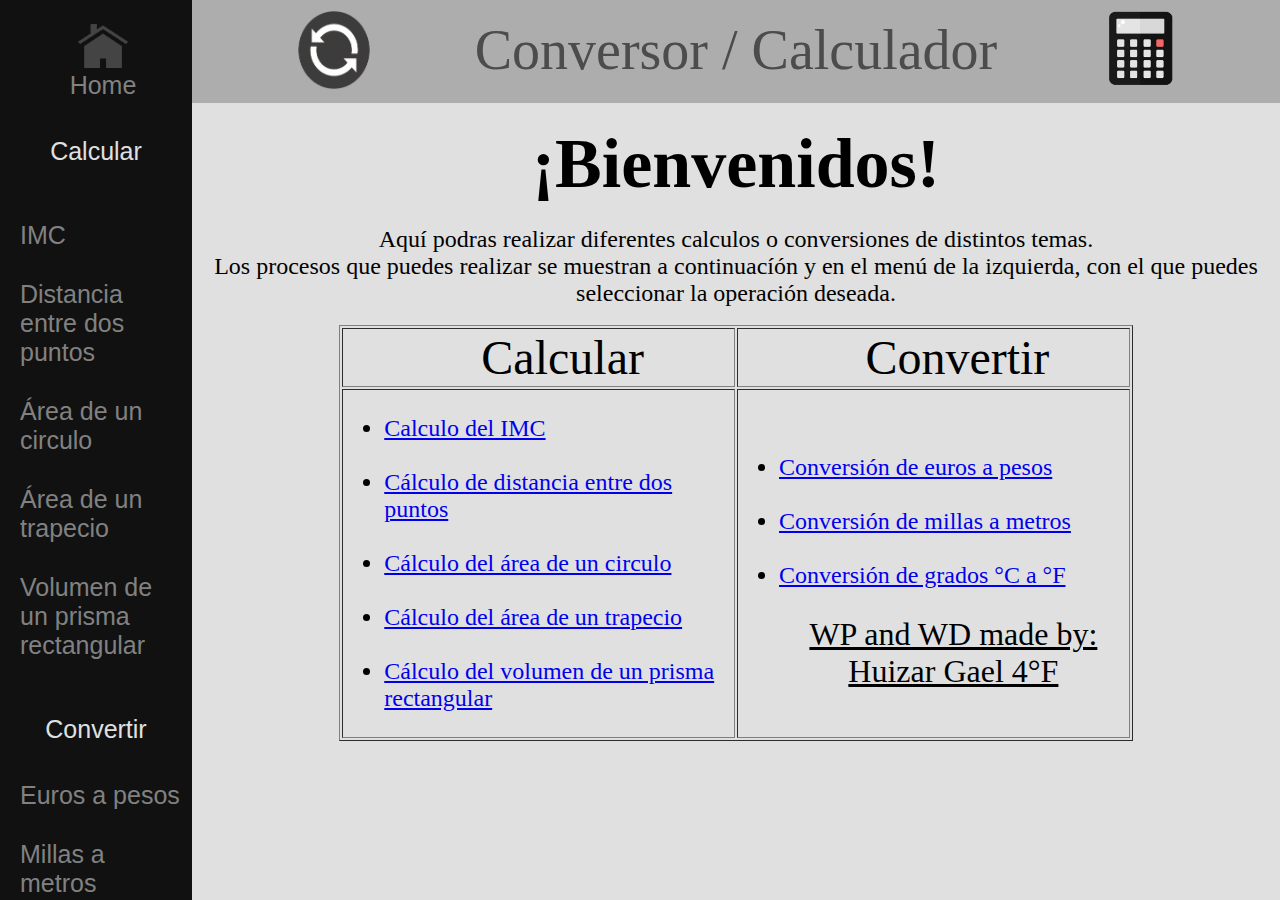
<file: index.html>
<!DOCTYPE html PUBLIC "-//W3C//DTD XHTML 1.0 Frameset//EN" "http://www.w3.org/TR/xhtml1/DTD/xhtml1-frameset.dtd">
<html xmlns="http://www.w3.org/1999/xhtml">
<head>
<meta http-equiv="Content-Type" content="text/html; charset=utf-8" />
<title>Calculador/Conversor</title>
<link rel="icon" href="imagenes/logo.png" />
</head>

<frameset  cols="15%,85%" framespacing="0" frameborder="no" border="0">
  <frame src="izquierda.html" name="leftFrame" scrolling="no" noresize="noresize" id="leftFrame" title="leftFrame" />
<frameset rows="103,*" framespacing="0" frameborder="no" border="0">
  <frame src="arriba.html" name="topFrame" scrolling="no" noresize="noresize" id="topFrame" title="topFrame" />
  <frame src="principal.html" name="mainFrame" id="mainFrame" title="mainFrame" />
</frameset>
</frameset>
<noframes>
<body>
</body>
</noframes>
</html>
</file>
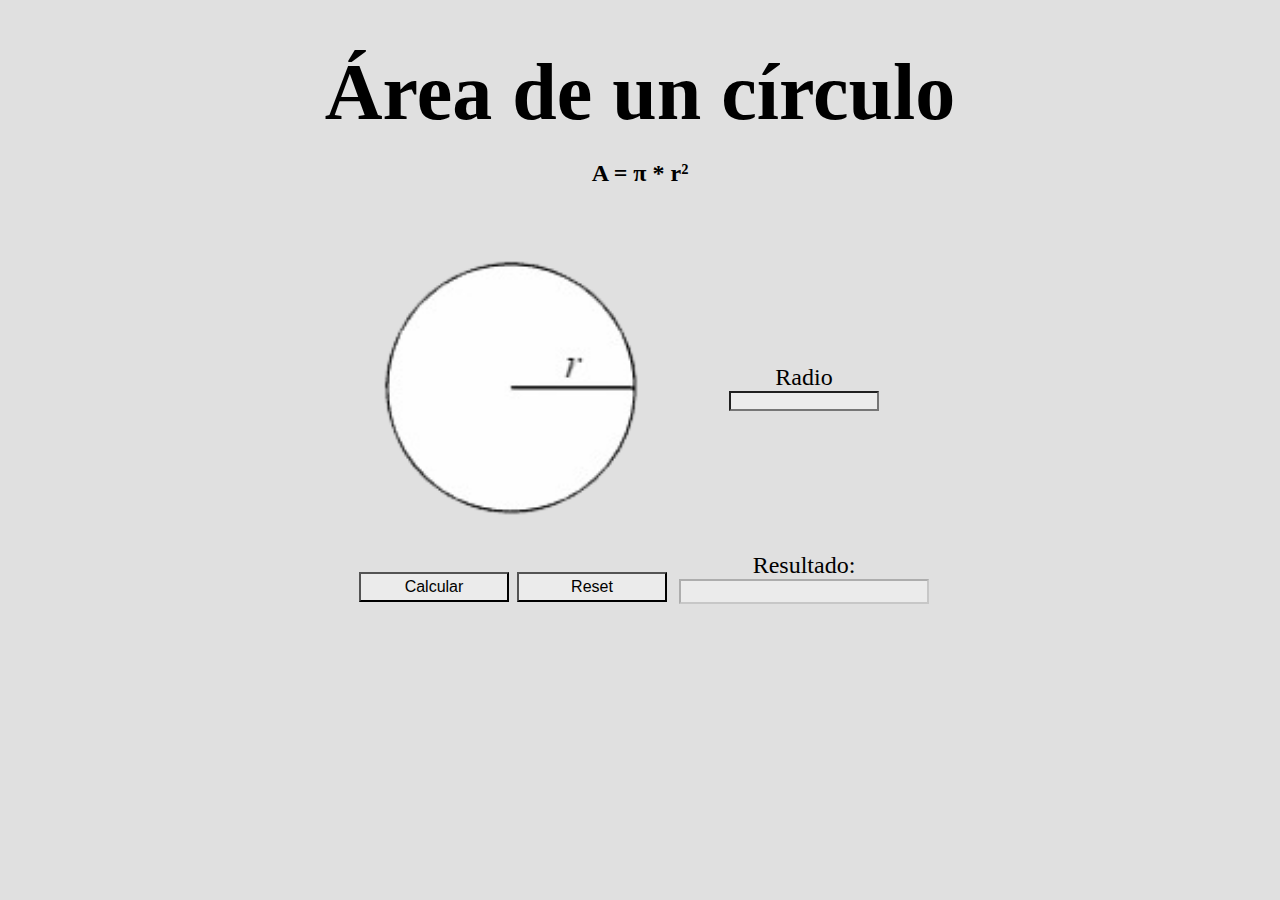
<file: adc.html>
<html>
<head>
	<meta charset="utf-8">
	<style type="text/css">
.inputcentrado {
   text-align: center
   }
.button1 {
  transition-duration: 0.4s;
  cursor: pointer;
  background-color: #EBEBEB;
}

.button1:hover {
  background-color: #AAAAAA;
  color: white;
}
</style>
</head>
<body bgcolor="#E0E0E0">
<br>
<h1 align="center" face="Bookman Old Style"><span style="font-size: 80px; font-family: 'Arial, Helvetica';">
Área de un círculo</span></h1>
<h2 align="center">A = π * r²</h2>

<br>
<form align="center">
<table align="center" width="40%">
<tr>
	<td width="40%" align="right" colspan="2"><img src="imagenes/circulo.png" width="320" height="320"></td>
	<td width="20%"></td>
	<td width="40%" align="center"><font size="5">Radio<br> <input type="text" id="r" size=5 style="width:150px; height:20px; background-color: #ECECEC; font-size: 16px;"></font></td>
</tr>
<tr>
	<td align="right"><br><input type="button" class="button1" value="Calcular" onclick="calcular()" style="width:150px; height:30px; font-size: 16px;"></td>
	<td align="center"><br><input type="reset" class="button1" value="Reset" style="width:150px; height:30px; font-size: 16px;">
	<td></td>
	<td align="center"><font size="5">Resultado:</font><br><input class="inputcentrado" type="text" id="resultado" disabled style="width:250px; height:25px; background-color: #EBEBEB; font-size: 20px;"></td>
</tr>

</table>
</form>
<script>
function calcular(){
var r = Number(document.getElementById("r").value);

var radio = Math.PI * (r**2)
var radio = radio.toFixed(2)
document.getElementById("resultado").value = radio;
}
</script>

</body>
</html>
</file>
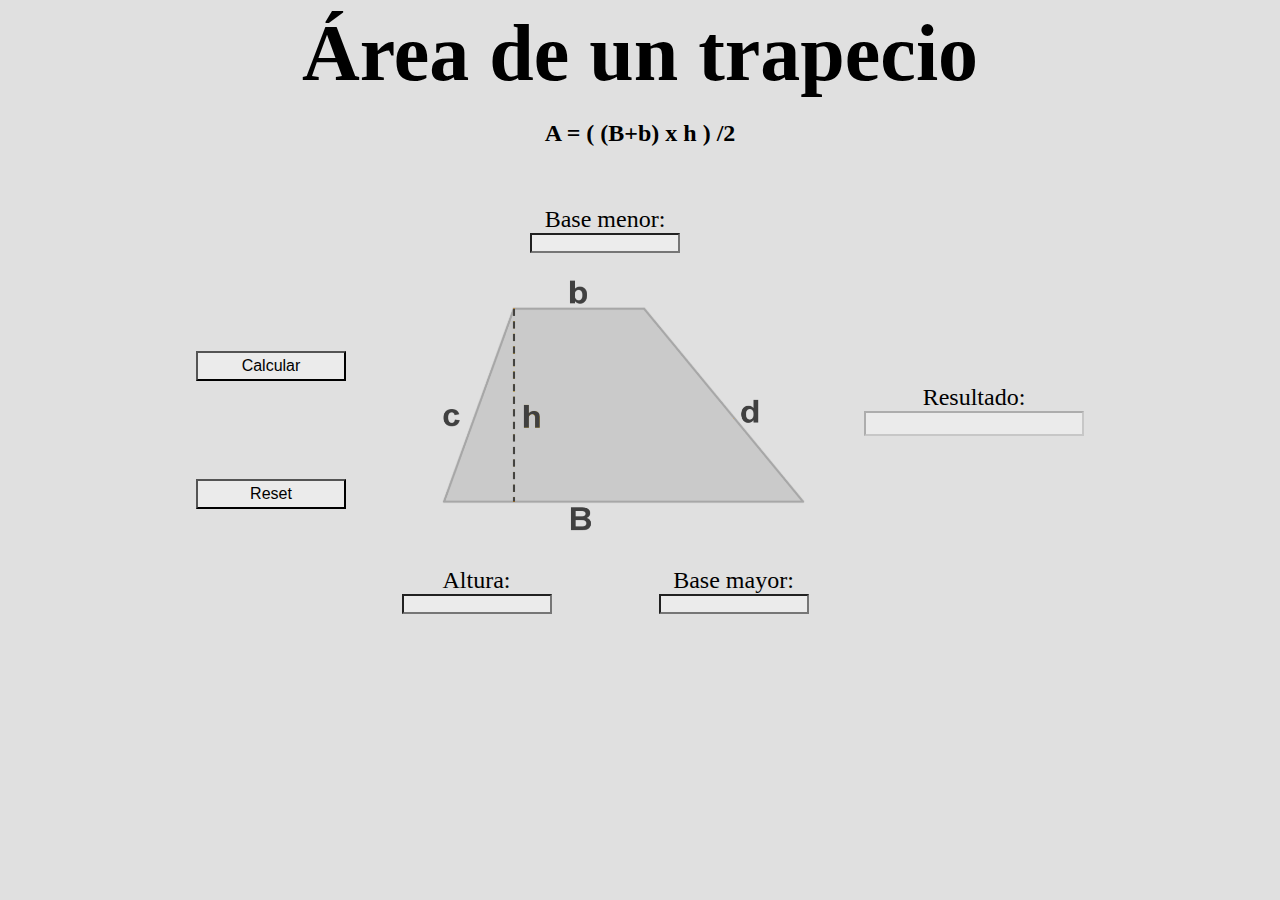
<file: adt.html>
<html>
<head>
	<meta charset="utf-8">
<style type="text/css">
.inputcentrado {
   text-align: center
   }
.button1 {
  transition-duration: 0.4s;
  cursor: pointer;
  background-color: #EBEBEB;
}

.button1:hover {
  background-color: #AAAAAA;
  color: white;
}
</style>
</head>

<body bgcolor="#E0E0E0">
<h1 align="center" face="Bookman Old Style"><span style="font-size: 80px; font-family: 'Arial, Helvetica';">
Área de un trapecio</span></h1>
<h2 align="center">A = ( (B+b) x h ) /2</h2>

<br>
<form align="center">
<table align="center" width="60%" border="0">
<tr>
	<td width="40%"></td>
	<td width="30%" align="center" colspan="2"><font size="5">Base menor:<br> <input type="text" id="bme" size=5 style="width:150px; height:20px; background-color: #ECECEC; font-size: 16px;"></font><br><br></td>
</tr>
<tr>

	<td align="right"><br><input type="button" class="button1" value="Calcular" onclick="calcular()" style="width:150px; height:30px; font-size: 16px;"></td>
	<td width="20%" rowspan="2" colspan="2"><img src="imagenes/trapecio.png" width="510" height="270"></td><br>
	<td align="center" rowspan="2"><font size="5">Resultado:</font><br><input type="text" class="inputcentrado" id="resultado" disabled style="width:220px; height:25px; background-color: #EBEBEB; font-size: 20px;;"></td>
</tr>
<tr>
	<td align="right"><input type="reset" class="button1" value="Reset" style="width:150px; height:30px; font-size: 16px;"></td>
</tr>
<tr>
	<td align="center"></td>
	<td align="center" width="25%"><br><font size="5">Altura:<br> <input type="text" id="h" size=5 style="width:150px; height:20px; background-color: #EBEBEB; font-size: 16px;"></font></td>
	<td align="center" width="25%"><br><font size="5">Base mayor:<br> <input type="text" id="bma" size=5 style="width:150px; height:20px; background-color: #EBEBEB; font-size: 16px;"></font></td>
</tr>
</table>
</form>
<script>
function calcular(){
var bma = Number(document.getElementById("bma").value);
var bme = Number(document.getElementById("bme").value);
var h = Number(document.getElementById("h").value);

var area = ((bma+bme)*h)/2
var area = area.toFixed(2)
document.getElementById("resultado").value = area;
}
</script>

</body>
</html>
</file>
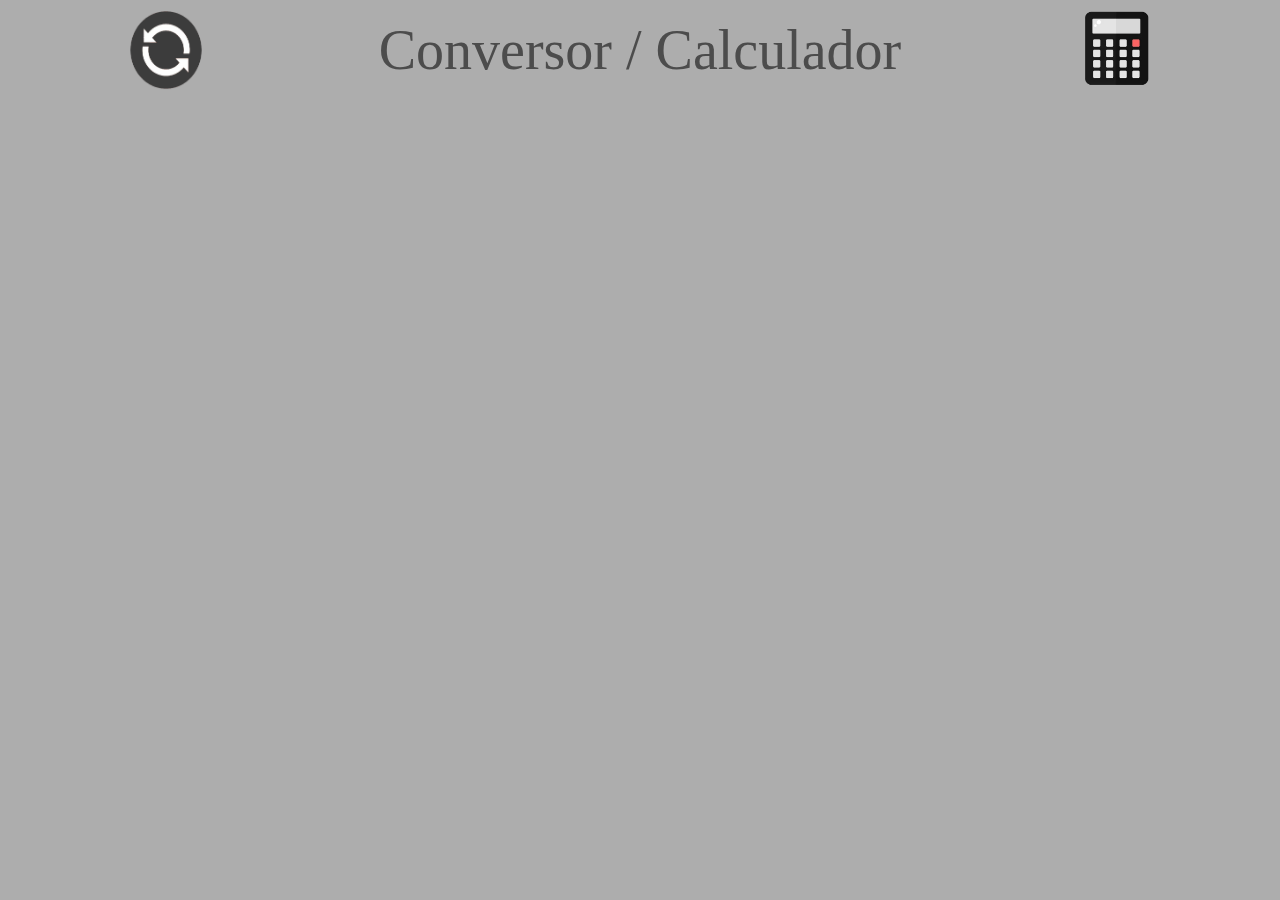
<file: arriba.html>
<!DOCTYPE html PUBLIC "-//W3C//DTD XHTML 1.0 Transitional//EN" "http://www.w3.org/TR/xhtml1/DTD/xhtml1-transitional.dtd">
<html xmlns="http://www.w3.org/1999/xhtml">
<head>
<link href="styles\bordes.css" rel="stylesheet" type="text/css">
<meta http-equiv="Content-Type" content="text/html; charset=utf-8" />
</head>
<style type="text/css">
body {margin: 7px;}
.aaa
{
margin: 0px;
  padding: 8px 00px 0px 0px;
  text-decoration: none;
  display: block;
}
</style>
<body bgcolor="#ADADAD">
<table align="center" width="100%" border="0">
<tr>
	<td width="25%" height="5%" valign="top" align="center"><img src="imagenes/convertir.png" width="140" height="80"></div></td></td>
	<td width="50%" height="5%" valign="top" align="center">
		<span class="aaa" style="font-size: 350%; color: #4C4C4C; font-family: 'Arial, Helvetica';">
Conversor / Calculador</span></td>
	<td width="25%" height="5%" valign="top" align="center"><img src="imagenes/calculadora.png" width="120" height="120">
</font></tr>
</tr>
</table>
</body>
</html>
</file>
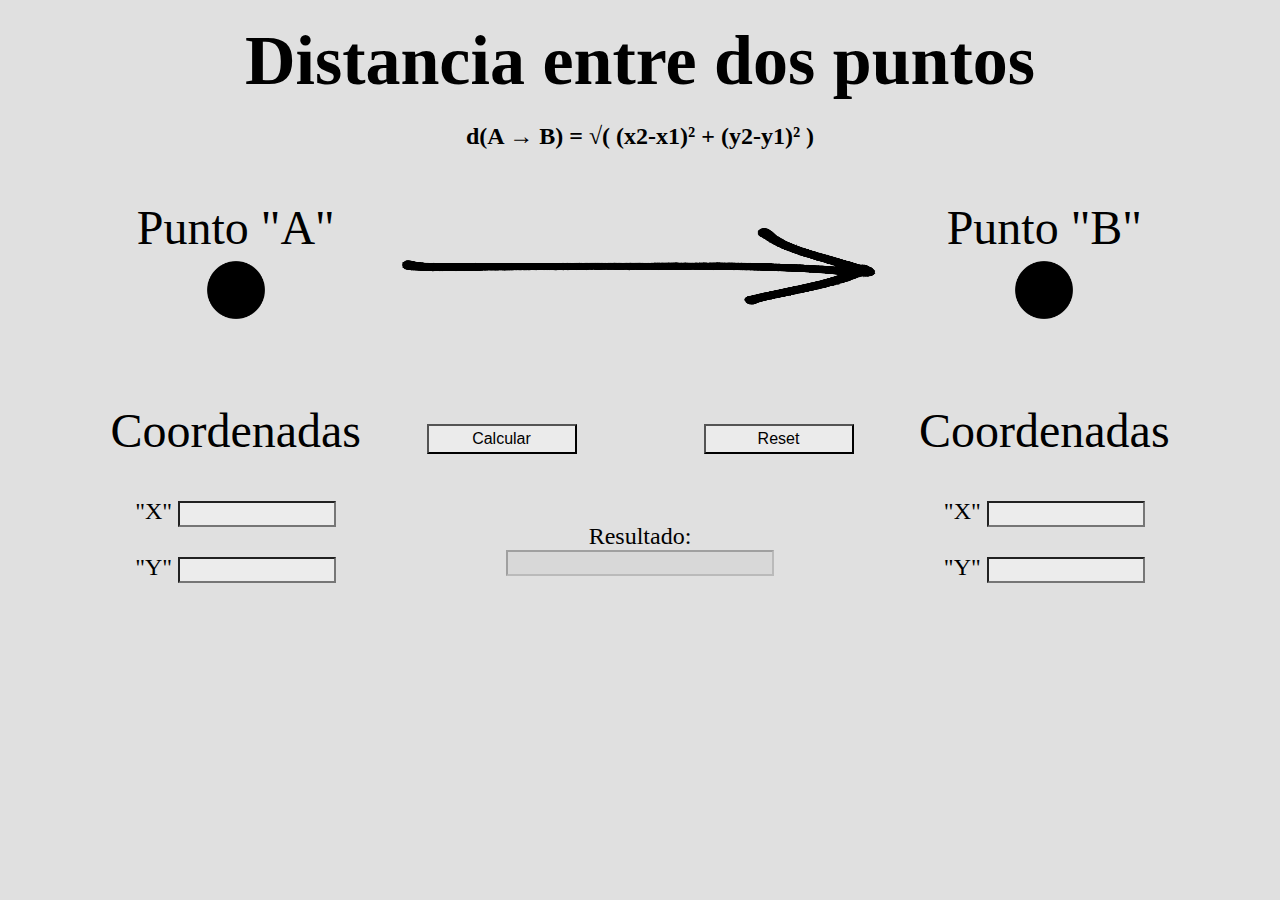
<file: ddp.html>
<!DOCTYPE html>
<html>
<head>
	<meta charset="utf-8">
<style type="text/css">
.inputcentrado {
   text-align: center
   }
.button1 {
  transition-duration: 0.4s;
  cursor: pointer;
  background-color: #EBEBEB;
}

.button1:hover {
  background-color: #AAAAAA;
  color: white;
}
</style>
</head>
<body bgcolor="#E0E0E0">
<h1 align="center" face="Bookman Old Style"><span style="font-size: 70px; font-family: 'Arial, Helvetica';">
Distancia entre dos puntos</span></h1>
<h2 align="center">d(A → B) = √( (x2-x1)² + (y2-y1)² )</h2>

<br>
<form align="center">
<table align="center" width="75%">
<tr>
	<td width="25%" align="center"><font size="7">Punto "A"<br><img src="imagenes/punto.png" width="70" height="70"></font></td>
	<td width="50%" align="center" colspan="2"><img src="imagenes/flecha.png" width="550" height="150"></td>
	<td width="25%" align="center"><font size="7">Punto "B"<br><img src="imagenes/punto.png" width="70" height="70"></font></td>
</tr>

<tr>
	<td align="center"><br><br><br><font size="7">Coordenadas</font><br><br></td>
	<td align="center" width="25%"><br><br><br><input type="button" class="button1" value="Calcular" onclick="calcular()" style="width:150px; height:30px; font-size: 16px;"></td>
	<td align="center" width="25%"><br><br><br>
		<input type="reset" class="button1" value="Reset" style="width:150px; height:30px; font-size: 16px;"></td>

	<td align="center"><br><br><br><font size="7">Coordenadas</font><br><br></td>
</tr>

<tr>
	<td align="center"><br><font size="5">"X"
		<input type="text" id="x1" size=5 style="width:150px; height:20px; background-color: #ECECEC; font-size: 16px;"><br><br>"Y" <input type="text" id="y1" size=5 style="width:150px; height:20px; background-color: #ECECEC; font-size: 16px;">
	</font><br><br></td>

	<td align="center" colspan="2"><br><font size="5">Resultado:</font><br><input type="text" class="inputcentrado" id="resultado" disabled style="width:260px; height:20px; background-color: #D8D8D8; font-size: 16px;"></td>

	<td align="center"><br><font size="5">"X" 
		<input type="text" id="x2" size=5 style="width:150px; height:20px; background-color: #ECECEC; font-size: 16px;"><br><br>"Y" 
		<input type="text" id="y2" size=5 style="width:150px; height:20px; background-color: #ECECEC; font-size: 16px;">
	</font><br><br></td>
</tr>
</table>
<form align="center">
<script>
function calcular(){
var x1 = Number(document.getElementById("x1").value);
var y1 = Number(document.getElementById("y1").value);
var x2 = Number(document.getElementById("x2").value);
var y2 = Number(document.getElementById("y2").value);

var distancia = Math.sqrt( ((x2-x1)**2) + ((y2-y1)**2));
var distancia = distancia.toFixed(2)
document.getElementById("resultado").value = distancia;
}
</script>

</body>
</html>
</file>
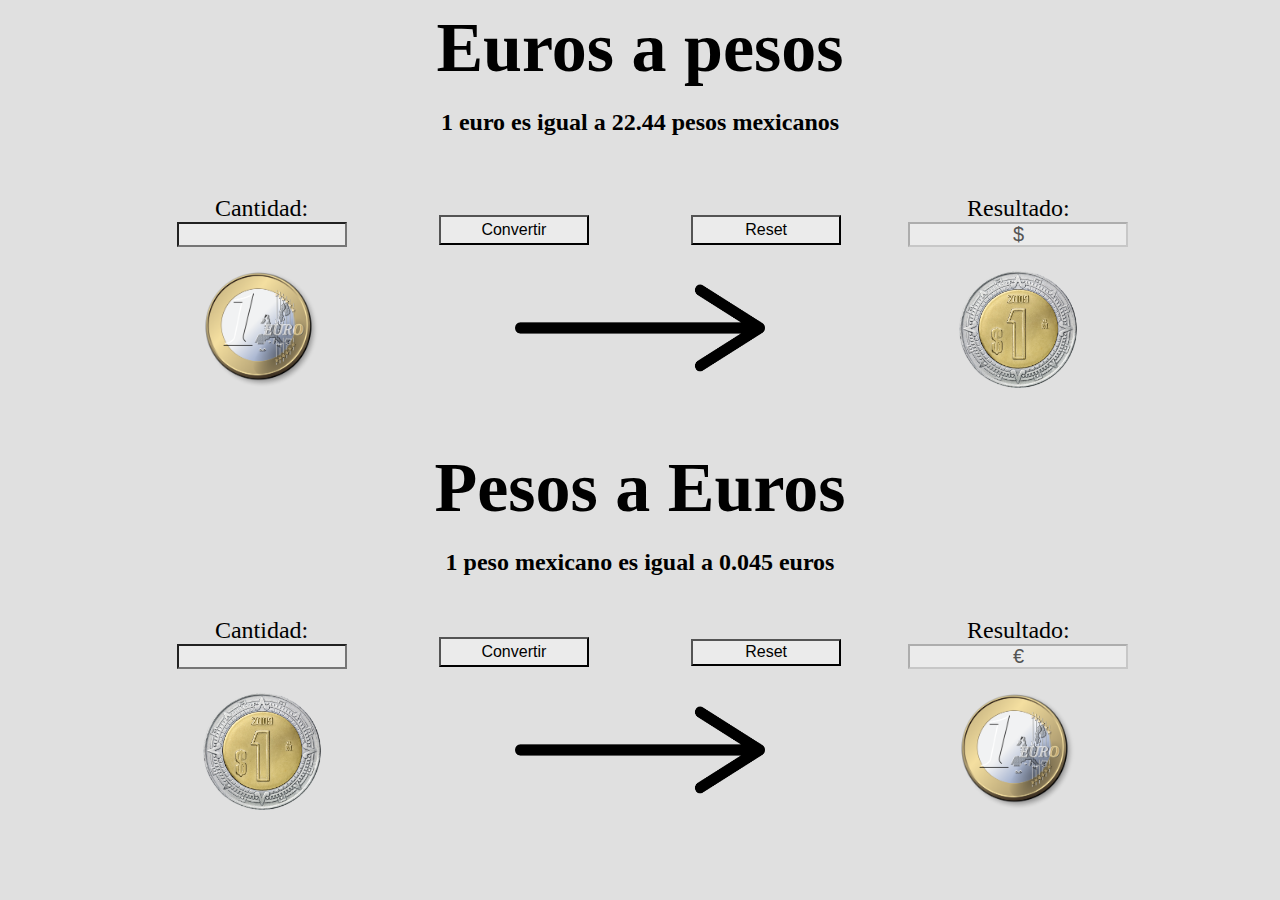
<file: eap.html>
<html>
<head>
	<meta charset="utf-8">
<style type="text/css">
.inputcentrado {
   text-align: center
   }
.button1 {
  transition-duration: 0.4s;
  cursor: pointer;
  background-color: #EBEBEB;
}

.button1:hover {
  background-color: #AAAAAA;
  color: white;
}
</style>
</head>
<body bgcolor="#E0E0E0">
<h1 align="center" face="Bookman Old Style"><span style="font-size: 70px; font-family: 'Arial, Helvetica';">
Euros a pesos</span></h1>
<h2 align="center">1 euro es igual a
22.44 pesos mexicanos</h2>

<br>
<form align="center">
<table align="center" width="80%" border="0">
<tr>
	<td width="25%" align="center"><font size="5">Cantidad:<br><input type="text" id="peso" size=5 style="width:170px; height:25px; background-color: #EBEBEB; font-size: 16px;"></font><br><br></td>
	<td width="25%" align="center">
		<input type="button" class="button1" value="Convertir" onclick="convertire()" style="width:150px; height:30px;font-size: 16px;"><br></td>
	<td width="25%" align="center">
		<input type="reset" class="button1" value="Reset" style="width:150px; height:30px; font-size: 16px;"><br></td>
	<td width="25%" align="center"><font size="5">Resultado:</font><br><input type="text" value="$" class="inputcentrado" id="resultadoe" disabled style="width:220px; height:25px; background-color: #EBEBEB; font-size: 20px;;"><br><br></td>
</tr>
<tr>

	<td align="center"> <img src="imagenes/euro.png" width="130" height="120"></td>
	<td width="20%" align="center" colspan="2"><img src="imagenes/flecha2.png" width="250" height="120"></td><br>
	<td align="center"> <img src="imagenes/peso.png" width="120" height="120"></td>
</tr>

</table>
</form>

<script>
function convertire(){
var peso = Number(document.getElementById("peso").value);
var euros = peso * 22.44
var euros = euros.toFixed(2)
document.getElementById("resultadoe").value = "$" + euros;
}
function convertirp(){
var euro = Number(document.getElementById("euro").value);
var pesos = euro * 0.045
var pesos = pesos.toFixed(2)
document.getElementById("resultadop").value = "€" + pesos;
}
</script>
<br>
<h1 align="center" face="Bookman Old Style"><span style="font-size: 70px; font-family: 'Arial, Helvetica';">
Pesos a Euros</span></h1>
<h2 align="center">1 peso mexicano es igual a
0.045 euros</h2>

<form align="center">
<table align="center" width="80%" border="0">
<tr>
	<td width="25%" align="center"><font size="5">Cantidad:<br><input type="text" id="euro" size=5 style="width:170px; height:25px; background-color: #EBEBEB; font-size: 16px;"></font><br><br></td>
	<td width="25%" align="center">
		<input type="button" class="button1" value="Convertir" onclick="convertirp()" style="width:150px; height:30px;font-size: 16px;"><br></td>
	<td width="25%" align="center">
		<input type="reset" class="button1" value="Reset" style="width:150px; height:27px; font-size: 16px;"><br></td>
	<td width="25%" align="center"><font size="5">Resultado:</font><br><input type="text" value="€" class="inputcentrado" id="resultadop" disabled style="width:220px; height:25px; background-color: #EBEBEB; font-size: 20px;;"><br><br></td>
</tr>
<tr>

	<td align="center"> <img src="imagenes/peso.png" width="120" height="120"></td>
	<td width="20%" align="center" colspan="2"><img src="imagenes/flecha2.png" width="250" height="120"></td><br>
	<td align="center"> <img src="imagenes/euro.png" width="130" height="120"></td>
</tr>

</table>
</form>

</body>
</html>
</file>
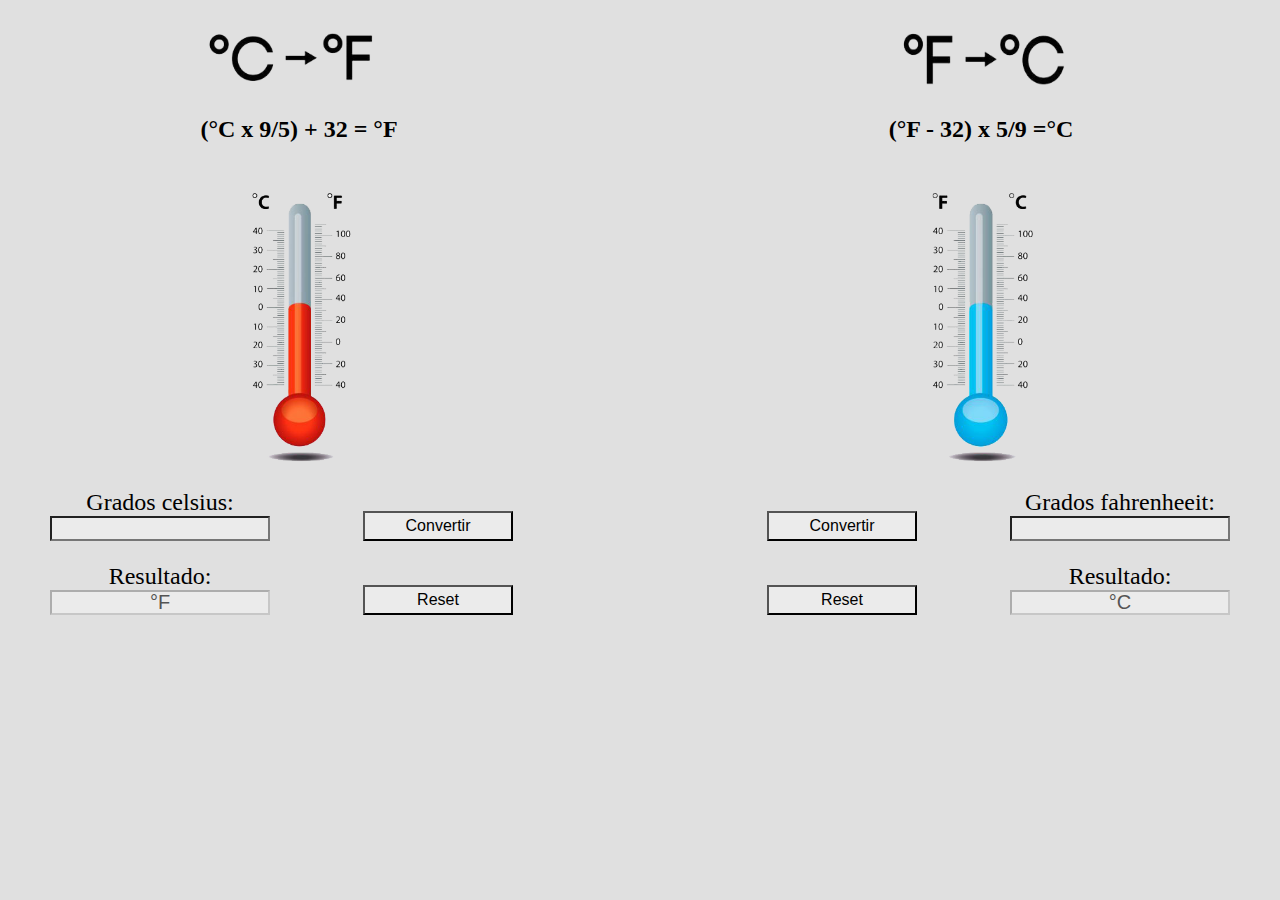
<file: gcaf.html>
<html>
<head>
	<meta charset="utf-8">
<style type="text/css">
body{
	margin: 20px;
}
.inputcentrado {
   text-align: center
   }
.button1 {
  transition-duration: 0.4s;
  cursor: pointer;
  background-color: #EBEBEB;
}

.button1:hover {
  background-color: #AAAAAA;
  color: white;
}
</style>
</head>
<body bgcolor="#E0E0E0">

<form>
<table align="left" width="45%" border="0">
<tr>
	<td align="center" colspan="2"><img src="imagenes/cf.png" width="210" height="73">
	<h2 align="center">(°C x 9/5) + 32 = °F</h2></td>
</tr>
<tr>
	<td align="center" colspan="2"> <img src="imagenes/t1.png" width="127.2" height="300"><br><br></td>
</tr>
<tr>
	<td align="center" width="50%"><font size="5">Grados celsius:<br><input type="text" id="cels" size=5 style="width:220px; height:25px; background-color: #EBEBEB; font-size: 16px;"></font></td>
	<td align="center" width="50%" valign="bottom"><input type="button" class="button1" value="Convertir" onclick="convertircf()" style="width:150px; height:30px;font-size: 16px;"></td>
</tr>
<tr>
	<td align="center" width="50%"><br><font size="5">Resultado:</font><br><input type="text" value="°F" class="inputcentrado" id="resultadocf" disabled style="width:220px; height:25px; background-color: #EBEBEB; font-size: 20px;;"></td>
	<td align="center" width="50%" valign="bottom"><input type="reset" class="button1" value="Reset" style="width:150px; height:30px; font-size: 16px;"></td>
</tr>
</table>
</form>

<script>
function convertircf(){
var cels = Number(document.getElementById("cels").value);
var fahrens = (cels * (9/5)) + 32
var fahrens = fahrens.toFixed(2)
document.getElementById("resultadocf").value = fahrens + "°F";
}
function convertirfc(){
var fahren = Number(document.getElementById("fahren").value);
var celsius = (fahren - 32) * (5/9)
var celsius = celsius.toFixed(2)
document.getElementById("resultadofc").value = celsius + "°C";
}
</script>

<form>
<table align="right" width="45%" border="0">
<tr>
	<td align="center" colspan="2"><img src="imagenes/fc.png" width="210" height="73">
	<h2 align="center">(°F - 32) x 5/9 =°C</h2></td>
</tr>
<tr>
	<td align="center" colspan="2"> <img src="imagenes/t2.png" width="127.2" height="300"><br><br></td>
</tr>
<tr>
	<td align="center" width="50%" valign="bottom"><input type="button" class="button1" value="Convertir" onclick="convertirfc()" style="width:150px; height:30px;font-size: 16px;"></td>
	<td align="center" width="50%"><font size="5">Grados fahrenheeit:<br><input type="text" id="fahren" size=5 style="width:220px; height:25px; background-color: #EBEBEB; font-size: 16px;"></font></td>
</tr>
<tr>
	<td align="center" width="50%" valign="bottom"><input type="reset" class="button1" value="Reset" style="width:150px; height:30px; font-size: 16px;"></td>
	<td align="center" width="50%"><br><font size="5">Resultado:</font><br>
		<input type="text" value="°C" class="inputcentrado" id="resultadofc" disabled style="width:220px; height:25px; background-color: #EBEBEB; font-size: 20px;;"></td>
</tr>
</table>
</form>

</body>
</html>
</file>
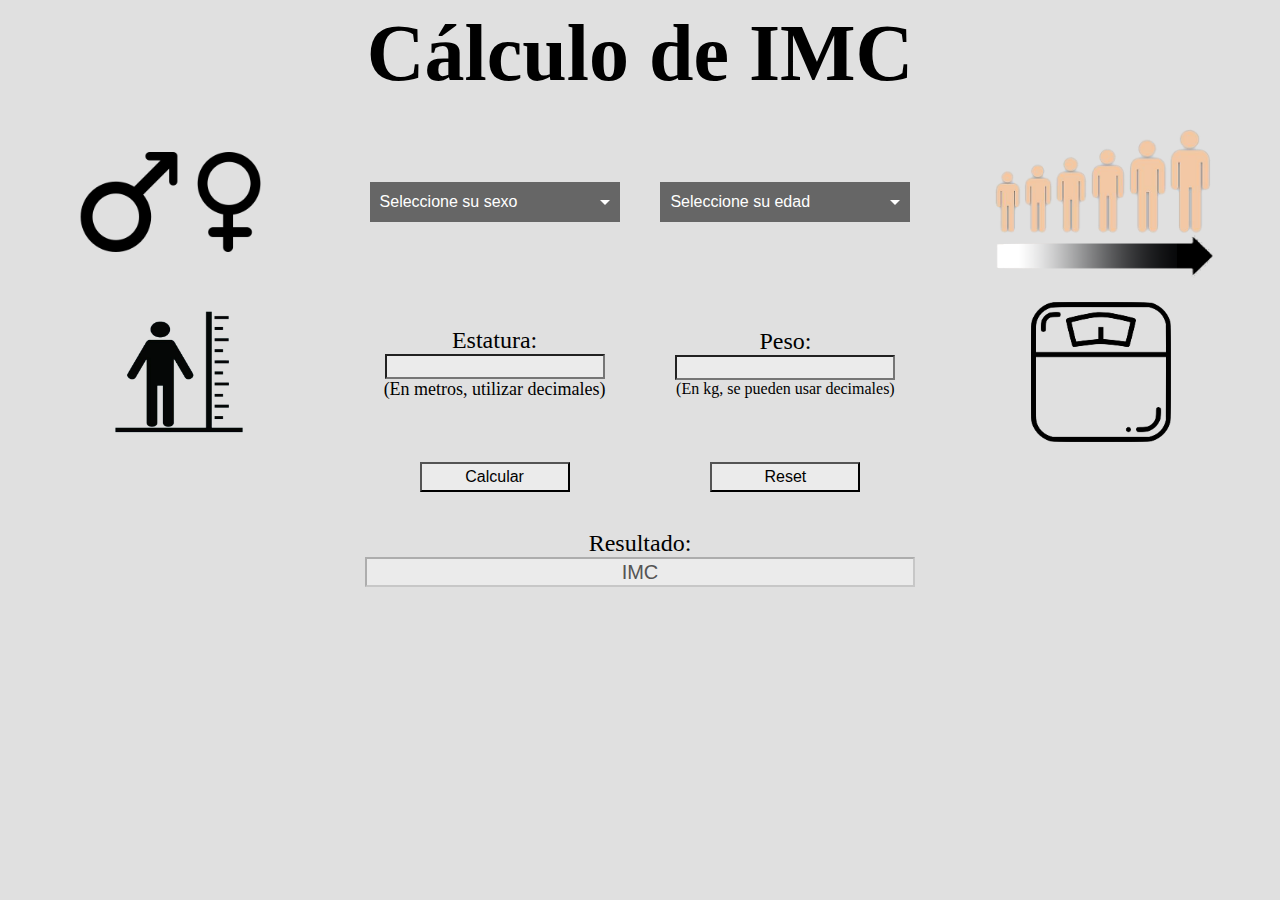
<file: imc.html>
<html>
<head>
	<meta charset="utf-8">
<link href="styles/select.css" rel="stylesheet" type="text/css">
</head>
<body bgcolor="#E0E0E0">
<h1 align="center" face="Bookman Old Style"><span style="font-size: 80px; font-family: 'Arial, Helvetica';">
Cálculo de IMC</span></h1>

<form align="center">
<table align="center" width="100%" border="0" cellpadding="0">
<tr>
	<td width="25%" align="center"><img src="imagenes/sm.png" width="100" height="100"><img src="imagenes/sf.png" width="100" height="100"></td>
	<td width="15%" align="center">
		<div class="select" tabindex="1" style="display:flex; align-items:center; font-family: sans-serif; color:#FFF;">
  <input class="selectopt" name="genero" value="1" type="radio" id="opt1">
  <label for="opt1" class="option">Masculino</label>
  
  <input class="selectopt" type="radio" name="genero" checked>
  <label class="option">Seleccione su sexo</label>
  
  <input class="selectopt" name="genero" value="2" type="radio" id="opt2">
  <label for="opt2" class="option">Femenino</label>
</div></td>

<td width="15%" align="center">
    <div class="select" tabindex="1" style="display:flex; align-items:center; font-family: sans-serif; color:#FFF;">
	<input class="selectopt" type="radio" name="edad" checked>
  <label class="option">Seleccione su edad</label>
  <input class="selectopt" name="edad" value="1" type="radio" id="op1">
  <label for="op1" class="option">1 año</label> 
  <input class="selectopt" name="edad" value="2" type="radio" id="op2">
  <label for="op2" class="option">2 años</label>
  <input class="selectopt" name="edad" value="3" type="radio" id="op3">
  <label for="op3" class="option">3 años</label>
  <input class="selectopt" name="edad" value="4" type="radio" id="op4">
  <label for="op4" class="option">4 años</label>
  <input class="selectopt" name="edad" value="5" type="radio" id="op5">
  <label for="op5" class="option">5 años</label>
  <input class="selectopt" name="edad" value="6" type="radio" id="op6">
  <label for="op6" class="option">6 años</label>
  <input class="selectopt" name="edad" value="7" type="radio" id="op7">
  <label for="op7" class="option">7 años</label>
  <input class="selectopt" name="edad" value="8" type="radio" id="op8">
  <label for="op8" class="option">8 años</label>
  <input class="selectopt" name="edad" value="9" type="radio" id="op9">
  <label for="op9" class="option">9 años</label>
  <input class="selectopt" name="edad" value="10" type="radio" id="op10">
  <label for="op10" class="option">10 años</label>
  <input class="selectopt" name="edad" value="11" type="radio" id="op11">
  <label for="op11" class="option">11 años</label>
  <input class="selectopt" name="edad" value="12" type="radio" id="op12">
  <label for="op12" class="option">12 años</label>
  <input class="selectopt" name="edad" value="13" type="radio" id="op13">
  <label for="op13" class="option">13 años</label>
  <input class="selectopt" name="edad" value="14" type="radio" id="op14">
  <label for="op14" class="option">14 años</label>
  <input class="selectopt" name="edad" value="15" type="radio" id="op15">
  <label for="op15" class="option">15 años</label>
  <input class="selectopt" name="edad" value="16" type="radio" id="op16">
  <label for="op16" class="option">16 años</label>
  <input class="selectopt" name="edad" value="17" type="radio" id="op17">
  <label for="op17" class="option">17 años</label>
  <input class="selectopt" name="edad" value="18" type="radio" id="op18">
  <label for="op18" class="option">18 años</label>
  <input class="selectopt" name="edad" value="19" type="radio" id="op19">
  <label for="op19" class="option">19 años</label>
  <input class="selectopt" name="edad" value="20" type="radio" id="op20">
  <label for="op20" class="option">20 o más años</label>
</div>
</td>
	<td width="25%" align="center"><img src="imagenes/edad.png" width="250" height="160"></td>
</tr>
<tr>
	<td width="25%" align="center"><br><img src="imagenes/altura.png" width="140" height="140"></td>
	<td width="15%" align="center">
		<font size="5">Estatura:<br><input type="text" id="estra" size=5 style="width:220px; height:25px; background-color: #EBEBEB; font-size: 16px;"></font>
        <br><font size="4">(En metros, utilizar decimales)</font></td>
	<td width="15%" align="center">
		<font size="5">Peso:<br><input type="text" id="peso" size=5 style="width:220px; height:25px; background-color: #EBEBEB; font-size: 16px;"></font>
        <br><font size="3">(En kg, se pueden usar decimales)</font></td>
	<td width="25%" align="center"><br><img src="imagenes/bascula.png" width="140" height="140"></td>
</tr>
<tr>
	<td width="25%" align="center"></td>
	<td width="15%" align="center"><br>
	<input type="button" class="button1" value="Calcular" onclick="calcular()" style="width:150px; height:30px;font-size: 16px;"><br><br></td>
	<td width="15%" align="center">
		<input type="reset" class="button1" value="Reset" style="width:150px; height:30px; font-size: 16px;"><br></td>
	<td width="25%" align="center"></td>
</tr>
<tr>
	<td></td>
	<td align="center" colspan="2"><br><font size="5">Resultado:</font><br><input type="text" value="IMC" class="inputcentrado" id="resultado" disabled style="width:550px; height:30px; background-color: #EBEBEB; font-size: 20px;;"><br><br></td>
</tr>
</table>
<script>
function calcular(){
var estatura = Number(document.getElementById("estra").value);
var peso = Number(document.getElementById("peso").value);
var sexo = Number(document.querySelector('input[name = genero]:checked').value);
var edad = Number(document.querySelector('input[name = edad]:checked').value);
var imc = (peso / (estatura**2));
var imc = imc.toFixed(2)

if (edad <= 2) {
    if (sexo==1) {
        if (imc < 15 ) {document.getElementById("resultado").value = "Su IMC es de " + imc + ", es más bajo de lo normal.";}
    else if(imc >= 15){
        if (imc <= 18.2) {
            document.getElementById("resultado").value = "Su IMC es de " + imc + ", es normal.";}
        
        if(imc > 18.2){
        document.getElementById("resultado").value = "Su IMC es de " + imc + ", es más elevado de lo normal.";}
    }   
    }
    if (sexo==2) {
        if (imc < 14.8 ) {document.getElementById("resultado").value = "Su IMC es de " + imc + ", es más bajo de lo normal.";}
    else if(imc >= 14.8){
        if (imc <= 18) {
            document.getElementById("resultado").value = "Su IMC es de " + imc + ", es normal.";}
        
        if(imc > 18){
        document.getElementById("resultado").value = "Su IMC es de " + imc + ", es más elevado de lo normal.";}
    }
    }
}
if (edad == 3) {       
    if (sexo==1) {
        if (imc < 14.7 ) {document.getElementById("resultado").value = "Su IMC es de " + imc + ", es más bajo de lo normal.";}
    else if(imc >= 14.7){
        if (imc <= 17.4) {
            document.getElementById("resultado").value = "Su IMC es de " + imc + ", es normal.";}
        
        if(imc > 17.4){
        document.getElementById("resultado").value = "Su IMC es de " + imc + ", es más elevado de lo normal.";}
    }   
    }
    if (sexo==2) {
        if (imc < 14.4 ) {document.getElementById("resultado").value = "Su IMC es de " + imc + ", es más bajo de lo normal.";}
    else if(imc >= 14.4){
        if (imc <= 17.2) {
            document.getElementById("resultado").value = "Su IMC es de " + imc + ", es normal.";}
        if(imc > 17.2){
        document.getElementById("resultado").value = "Su IMC es de " + imc + ", es más elevado de lo normal.";}
    }
    }
}
if (edad == 4) {           
    if (sexo==1) {
        if (imc < 14.4 ) {document.getElementById("resultado").value = "Su IMC es de " + imc + ", es más bajo de lo normal.";}
    else if(imc >= 14.4){
        if (imc <= 17) {
            document.getElementById("resultado").value = "Su IMC es de " + imc + ", es normal.";}
        
        if(imc > 17){
        document.getElementById("resultado").value = "Su IMC es de " + imc + ", es más elevado de lo normal.";}
    }   
    }
    if (sexo==2) {
        if (imc < 14 ) {document.getElementById("resultado").value = "Su IMC es de " + imc + ", es más bajo de lo normal.";}
    else if(imc >= 14){
        if (imc <= 16.8) {
            document.getElementById("resultado").value = "Su IMC es de " + imc + ", es normal.";}
        
        if(imc > 16.8){
        document.getElementById("resultado").value = "Su IMC es de " + imc + ", es más elevado de lo normal.";}
    }
    }
}
if (edad == 5) {        
    if (sexo==1) {
        if (imc < 14.2 ) {document.getElementById("resultado").value = "Su IMC es de " + imc + ", es más bajo de lo normal.";}
    else if(imc >= 14.2){
        if (imc <= 16.8) {
            document.getElementById("resultado").value = "Su IMC es de " + imc + ", es normal.";}
        
        if(imc > 16.8){
        document.getElementById("resultado").value = "Su IMC es de " + imc + ", es más elevado de lo normal.";}
    }   
    }
    if (sexo==2) {
        if (imc < 13.8 ) {document.getElementById("resultado").value = "Su IMC es de " + imc + ", es más bajo de lo normal.";}
    else if(imc >= 13.8){
        if (imc <= 16.8) {
            document.getElementById("resultado").value = "Su IMC es de " + imc + ", es normal.";}
        
        if(imc > 16.8){
        document.getElementById("resultado").value = "Su IMC es de " + imc + ", es más elevado de lo normal.";}
    }
    }
}
if (edad == 6) {     
    if (sexo==1) {
        if (imc < 14 ) {document.getElementById("resultado").value = "Su IMC es de " + imc + ", es más bajo de lo normal.";}
    else if(imc >= 14){
        if (imc <= 17) {
            document.getElementById("resultado").value = "Su IMC es de " + imc + ", es normal.";}
        
        if(imc > 17){
        document.getElementById("resultado").value = "Su IMC es de " + imc + ", es más elevado de lo normal.";}
    }   
    }
    if (sexo==2) {
        if (imc < 13.8 ) {document.getElementById("resultado").value = "Su IMC es de " + imc + ", es más bajo de lo normal.";}
    else if(imc >= 13.8){
        if (imc <= 17) {
            document.getElementById("resultado").value = "Su IMC es de " + imc + ", es normal.";}
        
        if(imc > 17){
        document.getElementById("resultado").value = "Su IMC es de " + imc + ", es más elevado de lo normal.";}
    }
    }
}
if (edad == 7) { 
    if (sexo==1) {
        if (imc < 14 ) {document.getElementById("resultado").value = "Su IMC es de " + imc + ", es más bajo de lo normal.";}
    else if(imc >= 14){
        if (imc <= 17.4) {
            document.getElementById("resultado").value = "Su IMC es de " + imc + ", es normal.";}
        
        if(imc > 17.4){
        document.getElementById("resultado").value = "Su IMC es de " + imc + ", es más elevado de lo normal.";}
    }   
    }
    if (sexo==2) {
        if (imc < 13.8 ) {document.getElementById("resultado").value = "Su IMC es de " + imc + ", es más bajo de lo normal.";}
    else if(imc >= 13.8){
        if (imc <= 17.6) {
            document.getElementById("resultado").value = "Su IMC es de " + imc + ", es normal.";}
        
        if(imc > 17.6){
        document.getElementById("resultado").value = "Su IMC es de " + imc + ", es más elevado de lo normal.";}
    }
    }
}
if (edad == 8) {        
    if (sexo==1) {
        if (imc < 14.2 ) {document.getElementById("resultado").value = "Su IMC es de " + imc + ", es más bajo de lo normal.";}
    else if(imc >= 14.2){
        if (imc <= 18) {
            document.getElementById("resultado").value = "Su IMC es de " + imc + ", es normal.";}
        
        if(imc > 18){
        document.getElementById("resultado").value = "Su IMC es de " + imc + ", es más elevado de lo normal.";}
    }   
    }
    if (sexo==2) {
        if (imc < 14 ) {document.getElementById("resultado").value = "Su IMC es de " + imc + ", es más bajo de lo normal.";}
    else if(imc >= 14){
        if (imc <= 18.3) {
            document.getElementById("resultado").value = "Su IMC es de " + imc + ", es normal.";}
        
        if(imc > 18.3){
        document.getElementById("resultado").value = "Su IMC es de " + imc + ", es más elevado de lo normal.";}
    }
    }
}
if (edad == 9) {    
    if (sexo==1) {
        if (imc < 14.4 ) {document.getElementById("resultado").value = "Su IMC es de " + imc + ", es más bajo de lo normal.";}
    else if(imc >= 14.4){
        if (imc <= 18.6) {
            document.getElementById("resultado").value = "Su IMC es de " + imc + ", es normal.";}
        
        if(imc > 18.6){
        document.getElementById("resultado").value = "Su IMC es de " + imc + ", es más elevado de lo normal.";}
    }   
    }
    if (sexo==2) {
        if (imc < 14.2 ) {document.getElementById("resultado").value = "Su IMC es de " + imc + ", es más bajo de lo normal.";}
    else if(imc >= 14.2){
        if (imc <= 19) {
            document.getElementById("resultado").value = "Su IMC es de " + imc + ", es normal.";}
        
        if(imc > 19){
        document.getElementById("resultado").value = "Su IMC es de " + imc + ", es más elevado de lo normal.";}
    }
    }
}
if (edad == 10) {  
    if (sexo==1) {
        if (imc < 14.6 ) {document.getElementById("resultado").value = "Su IMC es de " + imc + ", es más bajo de lo normal.";}
    else if(imc >= 14.6){
        if (imc <= 19.4) {
            document.getElementById("resultado").value = "Su IMC es de " + imc + ", es normal.";}
        
        if(imc > 19.4){
        document.getElementById("resultado").value = "Su IMC es de " + imc + ", es más elevado de lo normal.";}
    }   
    }
    if (sexo==2) {
        if (imc < 14.5 ) {document.getElementById("resultado").value = "Su IMC es de " + imc + ", es más bajo de lo normal.";}
    else if(imc >= 14.5){
        if (imc <= 20) {
            document.getElementById("resultado").value = "Su IMC es de " + imc + ", es normal.";}
        
        if(imc > 20){
        document.getElementById("resultado").value = "Su IMC es de " + imc + ", es más elevado de lo normal.";}
    }
    }
}
if (edad == 11) {   
    if (sexo==1) {
        if (imc < 15 ) {document.getElementById("resultado").value = "Su IMC es de " + imc + ", es más bajo de lo normal.";}
    else if(imc >= 15){
        if (imc <= 20.2) {
            document.getElementById("resultado").value = "Su IMC es de " + imc + ", es normal.";}
        
        if(imc > 20.2){
        document.getElementById("resultado").value = "Su IMC es de " + imc + ", es más elevado de lo normal.";}
    }   
    }
    if (sexo==2) {
        if (imc < 15 ) {document.getElementById("resultado").value = "Su IMC es de " + imc + ", es más bajo de lo normal.";}
    else if(imc >= 15){
        if (imc <= 20.8) {
            document.getElementById("resultado").value = "Su IMC es de " + imc + ", es normal.";}
        
        if(imc > 20.8){
        document.getElementById("resultado").value = "Su IMC es de " + imc + ", es más elevado de lo normal.";}
    }
    }
}
if (edad == 12) { 
    if (sexo==1) {
        if (imc < 15.4 ) {document.getElementById("resultado").value = "Su IMC es de " + imc + ", es más bajo de lo normal.";}
    else if(imc >= 15.4){
        if (imc <= 21) {
            document.getElementById("resultado").value = "Su IMC es de " + imc + ", es normal.";}
        
        if(imc > 21){
        document.getElementById("resultado").value = "Su IMC es de " + imc + ", es más elevado de lo normal.";}
    }   
    }
    if (sexo==2) {
        if (imc < 15.4 ) {document.getElementById("resultado").value = "Su IMC es de " + imc + ", es más bajo de lo normal.";}
    else if(imc >= 15.4){
        if (imc <= 21.7) {
            document.getElementById("resultado").value = "Su IMC es de " + imc + ", es normal.";}
        
        if(imc > 21.7){
        document.getElementById("resultado").value = "Su IMC es de " + imc + ", es más elevado de lo normal.";}
    }
    }
}
if (edad == 13) { 
    if (sexo==1) {
        if (imc < 16 ) {document.getElementById("resultado").value = "Su IMC es de " + imc + ", es más bajo de lo normal.";}
    else if(imc >= 16){
        if (imc <= 21.8) {
            document.getElementById("resultado").value = "Su IMC es de " + imc + ", es normal.";}
        
        if(imc > 21.8){
        document.getElementById("resultado").value = "Su IMC es de " + imc + ", es más elevado de lo normal.";}
    }   
    }
    if (sexo==2) {
        if (imc < 15.9 ) {document.getElementById("resultado").value = "Su IMC es de " + imc + ", es más bajo de lo normal.";}
    else if(imc >= 15.9){
        if (imc <= 22.6) {
            document.getElementById("resultado").value = "Su IMC es de " + imc + ", es normal.";}
        
        if(imc > 22.6){
        document.getElementById("resultado").value = "Su IMC es de " + imc + ", es más elevado de lo normal.";}
    }
    }
}
if (edad == 14) {  
    if (sexo==1) {
        if (imc < 16.5) {document.getElementById("resultado").value = "Su IMC es de " + imc + ", es más bajo de lo normal.";}
    else if(imc >= 16.5){
        if (imc <= 22.6) {
            document.getElementById("resultado").value = "Su IMC es de " + imc + ", es normal.";}
        
        if(imc > 22.6){
        document.getElementById("resultado").value = "Su IMC es de " + imc + ", es más elevado de lo normal.";}
    }   
    }
    if (sexo==2) {
        if (imc < 16.4 ) {document.getElementById("resultado").value = "Su IMC es de " + imc + ", es más bajo de lo normal.";}
    else if(imc >= 16.4){
        if (imc <= 23.3) {
            document.getElementById("resultado").value = "Su IMC es de " + imc + ", es normal.";}
        
        if(imc > 23.3){
        document.getElementById("resultado").value = "Su IMC es de " + imc + ", es más elevado de lo normal.";}
    }
    }
}
if (edad == 15) {
    if (sexo==1) {
        if (imc < 17.1 ) {document.getElementById("resultado").value = "Su IMC es de " + imc + ", es más bajo de lo normal.";}
    else if(imc >= 17.1){
        if (imc <= 23.4) {
            document.getElementById("resultado").value = "Su IMC es de " + imc + ", es normal.";}
        
        if(imc > 23.4){
        document.getElementById("resultado").value = "Su IMC es de " + imc + ", es más elevado de lo normal.";}
    }   
    }
    if (sexo==2) {
        if (imc < 16.9 ) {document.getElementById("resultado").value = "Su IMC es de " + imc + ", es más bajo de lo normal.";}
    else if(imc >= 16.9){
        if (imc <= 24) {
            document.getElementById("resultado").value = "Su IMC es de " + imc + ", es normal.";}
        
        if(imc > 24){
        document.getElementById("resultado").value = "Su IMC es de " + imc + ", es más elevado de lo normal.";}
    }
    }
}
if (edad == 16) {   
    if (sexo==1) {
        if (imc < 17.7 ) {document.getElementById("resultado").value = "Su IMC es de " + imc + ", es más bajo de lo normal.";}
    else if(imc >= 17.7){
        if (imc <= 24.2) {
            document.getElementById("resultado").value = "Su IMC es de " + imc + ", es normal.";}
        
        if(imc > 24.2){
        document.getElementById("resultado").value = "Su IMC es de " + imc + ", es más elevado de lo normal.";}
    }   
    }
    if (sexo==2) {
        if (imc < 17.4 ) {document.getElementById("resultado").value = "Su IMC es de " + imc + ", es más bajo de lo normal.";}
    else if(imc >= 17.4){
        if (imc <= 24.6) {
            document.getElementById("resultado").value = "Su IMC es de " + imc + ", es normal.";}
        
        if(imc > 24.6){
        document.getElementById("resultado").value = "Su IMC es de " + imc + ", es más elevado de lo normal.";}
    }
    }
}
if (edad == 17) {
    if (sexo==1) {
        if (imc < 18.3 ) {document.getElementById("resultado").value = "Su IMC es de " + imc + ", es más bajo de lo normal.";}
    else if(imc >= 18.3){
        if (imc <= 24.9) {
            document.getElementById("resultado").value = "Su IMC es de " + imc + ", es normal.";}
        
        if(imc > 24.9){
        document.getElementById("resultado").value = "Su IMC es de " + imc + ", es más elevado de lo normal.";}
    }   
    }
    if (sexo==2) {
        if (imc < 17.8 ) {document.getElementById("resultado").value = "Su IMC es de " + imc + ", es más bajo de lo normal.";}
    else if(imc >= 17.8){
        if (imc <= 25.2) {
            document.getElementById("resultado").value = "Su IMC es de " + imc + ", es normal.";}
        
        if(imc > 25.2){
        document.getElementById("resultado").value = "Su IMC es de " + imc + ", es más elevado de lo normal.";}
    }
    }
}
if (edad == 18) { 
    if (sexo==1) {
        if (imc < 18.8 ) {document.getElementById("resultado").value = "Su IMC es de " + imc + ", es más bajo de lo normal.";}
    else if(imc >= 18.8){
        if (imc <= 25.6) {
            document.getElementById("resultado").value = "Su IMC es de " + imc + ", es normal.";}
        
        if(imc > 25.6){
        document.getElementById("resultado").value = "Su IMC es de " + imc + ", es más elevado de lo normal.";}
    }   
    }
    if (sexo==2) {
        if (imc < 18.2 ) {document.getElementById("resultado").value = "Su IMC es de " + imc + ", es más bajo de lo normal.";}
    else if(imc >= 18.2){
        if (imc <= 25.6) {
            document.getElementById("resultado").value = "Su IMC es de " + imc + ", es normal.";}
        
        if(imc > 25.6){
        document.getElementById("resultado").value = "Su IMC es de " + imc + ", es más elevado de lo normal.";}
    }
    }
}
if (edad == 19) { 
    if (sexo==1) {
        if (imc < 19.4 ) {document.getElementById("resultado").value = "Su IMC es de " + imc + ", es más bajo de lo normal.";}
    else if(imc >= 19.4){
        if (imc <= 26.4) {
            document.getElementById("resultado").value = "Su IMC es de " + imc + ", es normal.";}
        
        if(imc > 26.4){
        document.getElementById("resultado").value = "Su IMC es de " + imc + ", es más elevado de lo normal.";}
    }   
    }
    if (sexo==2) {
        if (imc < 18.4 ) {document.getElementById("resultado").value = "Su IMC es de " + imc + ", es más bajo de lo normal.";}
    else if(imc >= 18.4){
        if (imc <= 26) {
            document.getElementById("resultado").value = "Su IMC es de " + imc + ", es normal.";}
        
        if(imc > 26){
        document.getElementById("resultado").value = "Su IMC es de " + imc + ", es más elevado de lo normal.";}
    }
    }
}
if (edad == 20) {
    if (imc < 18.5){
        document.getElementById("resultado").value = "Su IMC es de " + imc + ", es más bajo de lo normal.";
    }
    else if(imc >= 18.5){
        if (imc <= 24.9) {}
        document.getElementById("resultado").value = "Su IMC es de " + imc + ", es normal.";
        if(imc >= 25){
        document.getElementById("resultado").value = "Su IMC es de " + imc + ", es más elevado de lo normal.";}
    }
}
}
</script>

</body>
</html>
</file>
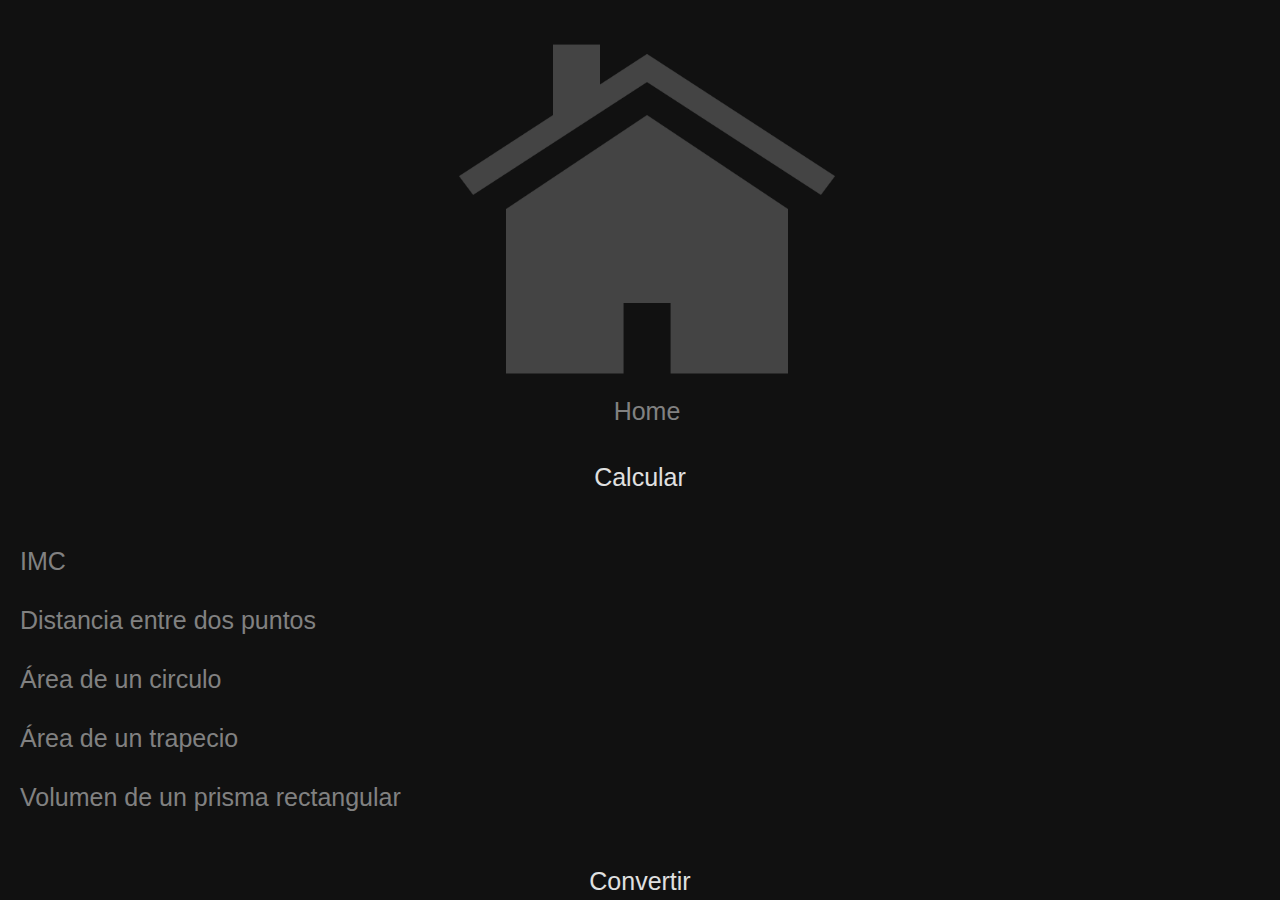
<file: izquierda.html>
<!DOCTYPE html PUBLIC "-//W3C//DTD XHTML 1.0 Transitional//EN" "http://www.w3.org/TR/xhtml1/DTD/xhtml1-transitional.dtd">
<html xmlns="http://www.w3.org/1999/xhtml">
<head>
<meta http-equiv="Content-Type" content="text/html; charset=utf-8" />
<title>Documento sin título</title>
</head>
<style>
body {
  font-family: "Lato", sans-serif;
}
::-webkit-scrollbar {
    display: none;
}
.sidenav {
  height: 100%;
  width: 100%;
  position: fixed;
  z-index: 1;
  top: 0;
  left: 0;
  background-color: #111;
  overflow-x: hidden;
  padding-top: 15px;
}

.sidenav a {
  padding: 6px 6px 6px 20px;
  text-decoration: none;
  font-size: 25px;
  color: #818181;
  display: block;
}
.sidenav p {
  padding: 6px 6px 6px 6px;
  text-decoration: none;
  font-size: 25px;
  color: #E0E0E0;
  display: block;
}

.sidenav div:hover {
  color: #f1f1f1;
}
.sidenav a:hover {
  color: #f1f1f1;
}

.main {
  margin-left: 100%; /* Same as the width of the sidenav */
}

@media screen and (max-height: 450px) {
  .sidenav {padding-top: 15px;}
  .sidenav a {font-size: 18px;}
  .sidenav p {font-size: 18px;}
}
</style>
</head>
<body>

<div class="sidenav">
  <div align="center"><a href="principal.html" target="mainFrame"><img src="imagenes/icon3.png" width="30%" height="30%"><br>Home</a></div>
  <p align="center">Calcular</p>
  <br>
  <a href="imc.html" target="mainFrame">IMC</a>
  <br>
  <a href="ddp.html" target="mainFrame">Distancia entre dos puntos</a>
  <br>
  <a href="adc.html" target="mainFrame">Área de un circulo</a>
  <br>
  <a href="adt.html" target="mainFrame">Área de un trapecio</a>
  <br>
  <a href="vpr.html" target="mainFrame">Volumen de un prisma rectangular</a>
  <br>

  <p align="center">Convertir</p>
  <a href="eap.html" target="mainFrame">Euros a pesos</a>
  <br>
  <a href="mam.html" target="mainFrame">Millas a metros</a>
  <br>
  <a href="gcaf.html" target="mainFrame">Grados °C a °F</a>
  <br><br>
</div>
</body>
</html>
</file>
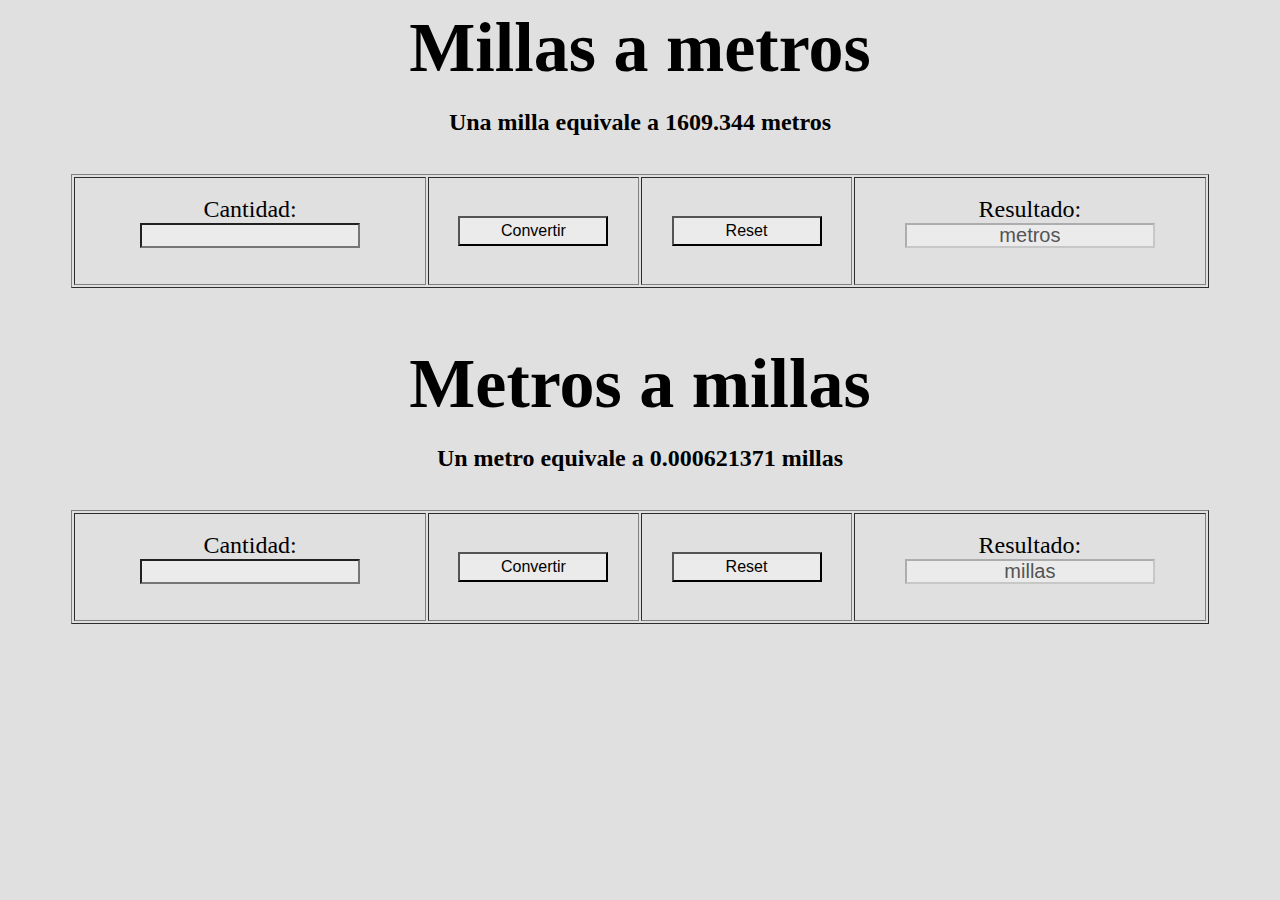
<file: mam.html>
<html>
<head>
	<meta charset="utf-8">
<style type="text/css">
.inputcentrado {
   text-align: center
   }
.button1 {
  transition-duration: 0.4s;
  cursor: pointer;
  background-color: #EBEBEB;
}

.button1:hover {
  background-color: #AAAAAA;
  color: white;
}
</style>
</head>
<body bgcolor="#E0E0E0">
<h1 align="center" face="Bookman Old Style"><span style="font-size: 70px; font-family: 'Arial, Helvetica';">
Millas a metros</span></h1>
<h2 align="center">Una milla equivale a 1609.344 metros</h2>

<br>
<form align="center">
<table align="center" width="90%" border="1" cellpadding="0">
<tr>
	<td width="25%" align="center"><br><font size="5">Cantidad:<br><input type="text" id="milla" size=5 style="width:220px; height:25px; background-color: #EBEBEB; font-size: 16px;"></font><br><br><br></td>
	<td width="15%" align="center">
		<input type="button" class="button1" value="Convertir" onclick="mime()" style="width:150px; height:30px;font-size: 16px;"><br></td>
	<td width="15%" align="center">
		<input type="reset" class="button1" value="Reset" style="width:150px; height:30px; font-size: 16px;"><br></td>
	<td width="25%" align="center"><font size="5">Resultado:</font><br><input type="text" value="metros" class="inputcentrado" id="resultadomime" disabled style="width:250px; height:25px; background-color: #EBEBEB; font-size: 20px;;"><br><br></td>
</tr>


</table>
</form>

<script>
function mime(){
var milla = Number(document.getElementById("milla").value);
var metros = milla * 1609.344
var metros = metros.toFixed(2)
document.getElementById("resultadomime").value = metros + " metros";
}
function memi(){
var metro = Number(document.getElementById("metro").value);
var millas = metro * 0.000621371
var millas = millas.toFixed(2)
document.getElementById("resultadomemi").value = millas + " millas";
}
</script>
<br>
<h1 align="center" face="Bookman Old Style"><span style="font-size: 70px; font-family: 'Arial, Helvetica';">
Metros a millas</span></h1>
<h2 align="center">Un metro equivale a 0.000621371 millas</h2>
<br>
<form align="center">
<table align="center" width="90%" border="1" cellpadding="0">
<tr>
	<td width="25%" align="center"><br><font size="5">Cantidad:<br><input type="text" id="metro" size=5 style="width:220px; height:25px; background-color: #EBEBEB; font-size: 16px;"></font><br><br><br></td>
	<td width="15%" align="center">
		<input type="button" class="button1" value="Convertir" onclick="memi()" style="width:150px; height:30px;font-size: 16px;"><br></td>
	<td width="15%" align="center">
		<input type="reset" class="button1" value="Reset" style="width:150px; height:30px; font-size: 16px;"><br></td>
	<td width="25%" align="center"><font size="5">Resultado:</font><br><input type="text" value="millas" class="inputcentrado" id="resultadomemi" disabled style="width:250px; height:25px; background-color: #EBEBEB; font-size: 20px;;"><br><br></td>
</tr>

</table>
</form>

</body>
</html>
</file>
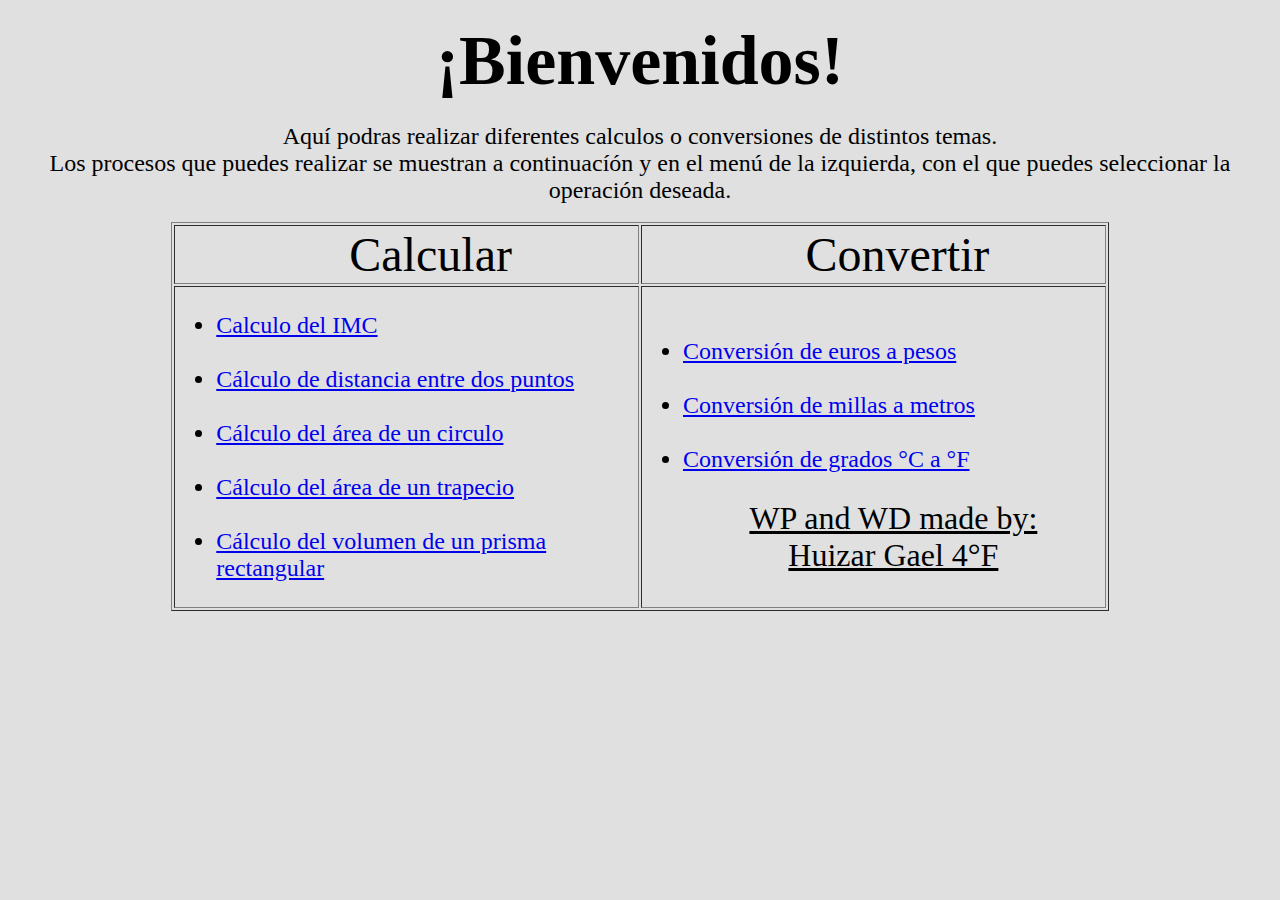
<file: principal.html>
<!DOCTYPE html PUBLIC "-//W3C//DTD XHTML 1.0 Transitional//EN" "http://www.w3.org/TR/xhtml1/DTD/xhtml1-transitional.dtd">
<html xmlns="http://www.w3.org/1999/xhtml">
<head>
<meta http-equiv="Content-Type" content="text/html; charset=utf-8" />
<title>Waterpolo</title>
</head>
<style type="text/css">
body{
	margin-top: 0px;
	margin-left: 15px;
	margin-right: 15px;
	padding-top: 0px;
}

</style>
<body bgcolor="#E0E0E0">
<h1 align="center" face="Bookman Old Style"><span style="font-size: 70px; font-family: 'Arial, Helvetica';">
¡Bienvenidos!</span></h1>

<div align="center"><font size="5">
	Aquí podras realizar diferentes calculos o conversiones de distintos temas.
	<br>
	Los procesos que puedes realizar se muestran a continuacíón y en el menú de la izquierda, con el que puedes seleccionar la operación deseada.
</font></div>
<br>

<table align="center" width="75%" border="1">
<tr>
	<td width="50%" align="center"><font size="7">&nbsp&nbsp&nbsp Calcular</font></td>
	<td width="50%" align="center"><font size="7">&nbsp&nbsp&nbsp Convertir</font></td>
</font></tr>
<tr>
	<td><font size="5"><ul type=""><li><a href="imc.html" target="mainFrame">Calculo del IMC</a></li><br>
	<li><a href="ddp.html" target="mainFrame">Cálculo de distancia entre dos puntos</a></li><br>
	<li><a href="adc.html" target="mainFrame">Cálculo del área de un circulo</a></li><br>
	<li><a href="adt.html" target="mainFrame">Cálculo del área de un trapecio</a></li><br>
	<li><a href="vpr.html" target="mainFrame">Cálculo del volumen de un prisma rectangular</a></li></ul></font></td>

	<td><br><font size="5"><ul><li> <a href="eap.html" target="mainFrame">Conversión de euros a pesos</a></li><br>
	<li><a href="mam.html" target="mainFrame">Conversión de millas a metros</a></li><br>
	<li><a href="gcaf.html" target="mainFrame">Conversión de grados °C a °F</a></li><br>
	<div align="center"><font size="6"><u>WP and WD made by: <br>Huizar Gael 4°F</u></font></div>
	</ul></font></td>
</tr>
</table>

<!-- <p>&nbsp;</p><img src="">  -->

</body>
</html>
</file>
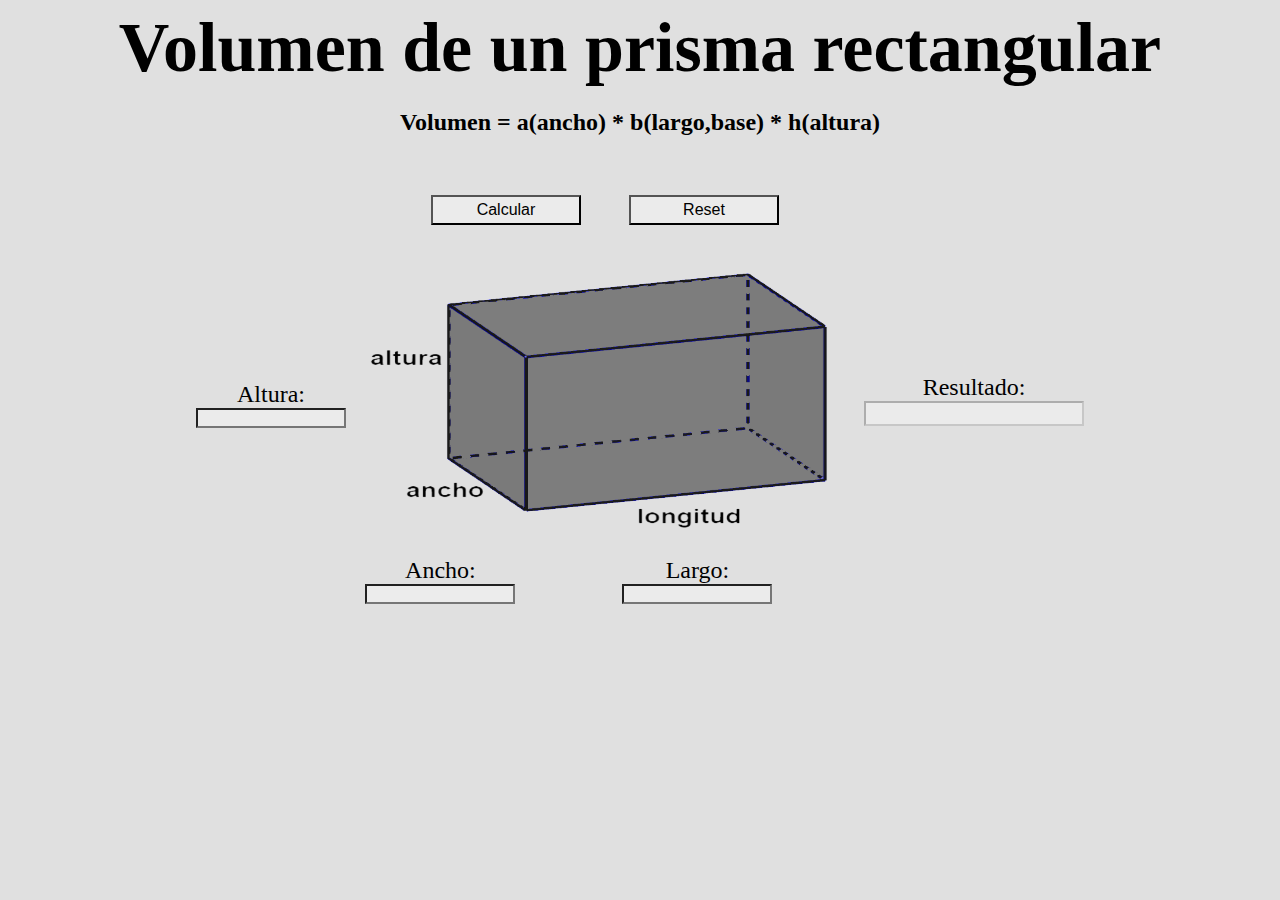
<file: vpr.html>
<html>
<head>
	<meta charset="utf-8">
<style type="text/css">
.inputcentrado {
   text-align: center
   }
.button1 {
  transition-duration: 0.4s;
  cursor: pointer;
  background-color: #EBEBEB;
}

.button1:hover {
  background-color: #AAAAAA;
  color: white;
}
</style>
</head>
<body bgcolor="#E0E0E0">
<h1 align="center" face="Bookman Old Style"><span style="font-size: 70px; font-family: 'Arial, Helvetica';">
Volumen de un prisma rectangular</span></h1>
<h2 align="center">Volumen = a(ancho) * b(largo,base) * h(altura)</h2>

<br>
<form align="center">
<table align="center" width="60%" border="0">
<tr>
	<td width="40%"></td>
	<td width="30%" align="center" colspan="2"><input type="button" class="button1" value="Calcular" onclick="calcular()" style="width:150px; height:30px;font-size: 16px;">
		&nbsp&nbsp&nbsp&nbsp&nbsp&nbsp&nbsp&nbsp&nbsp&nbsp <input type="reset" class="button1" value="Reset" style="width:150px; height:30px; font-size: 16px;">
		<br><br><br></td>
</tr>
<tr>

	<td align="center"><br><font size="5">Altura:<br> <input type="text" id="h" size=5 style="width:150px; height:20px; background-color: #EBEBEB; font-size: 16px;"></font></td>
	<td width="20%" rowspan="2" colspan="2"><img src="imagenes/prisma.png" width="510" height="270"></td><br>
	<td align="center" rowspan="2"><font size="5">Resultado:</font><br><input type="text" class="inputcentrado" id="resultado" disabled style="width:220px; height:25px; background-color: #EBEBEB; font-size: 20px;;"></td>
</tr>
<tr>
	<td align="center"></td>
</tr>
<tr>
	<td align="center"></td>
	<td align="center" width="10%"><br><font size="5">Ancho:<br> <input type="text" id="a" size=5 style="width:150px; height:20px; background-color: #ECECEC; font-size: 16px;"></font></td>
	<td align="center" width="40%"><br><font size="5">Largo:<br> <input type="text" id="b" size=5 style="width:150px; height:20px; background-color: #EBEBEB; font-size: 16px;"></font></td>
</tr>
</table>
</form>
<script>
function calcular(){
var bma = Number(document.getElementById("bma").value);
var bme = Number(document.getElementById("bme").value);
var h = Number(document.getElementById("h").value);

var area = ((bma+bme)*h)/2
var area = area.toFixed(2)
document.getElementById("resultado").value = area;
}
</script>

</body>
</html>
</file>
<file: styles/select.css>
.inputcentrado {
   text-align: center
   }
.button1 {
  transition-duration: 0.4s;
  cursor: pointer;
  background-color: #EBEBEB;
}

.button1:hover {
  background-color: #AAAAAA;
  color: white;
}

.select {
  display:flex;
  flex-direction: column;
  position:relative;
  width:250px;
  height:40px;
}

.option {
  padding:0 30px 0 10px;
  min-height:40px;
  display:flex;
  align-items:center;
  background:#333;
  border-top:#222 solid 1px;
  position:absolute;
  top:0;
  width: 100%;
  pointer-events:none;
  order:2;
  z-index:1;
  transition:background .4s ease-in-out;
  box-sizing:border-box;
  overflow:hidden;
  white-space:nowrap;
  
}

.option:hover {
  background:#666;
}

.select:focus .option {
  position:relative;
  pointer-events:all;
}

.select input {
  opacity:0;
  position:absolute;
  left:-99999px;
}

input:checked + label {
  order: 1;
  z-index:2;
  background:#666;
  border-top:none;
  position:relative;
}

input:checked + label:after {
  content:'';
  width: 0; 
	height: 0; 
	border-left: 5px solid transparent;
	border-right: 5px solid transparent;
	border-top: 5px solid white;
  position:absolute;
  right:10px;
	top:calc(50% - 2.5px);
  pointer-events:none;
  z-index:3;
}

input:checked + label:before {
  position:absolute;
  right:0;
  height: 40px;
  width: 40px;
  content: '';
  background:#666;
}
</file>
